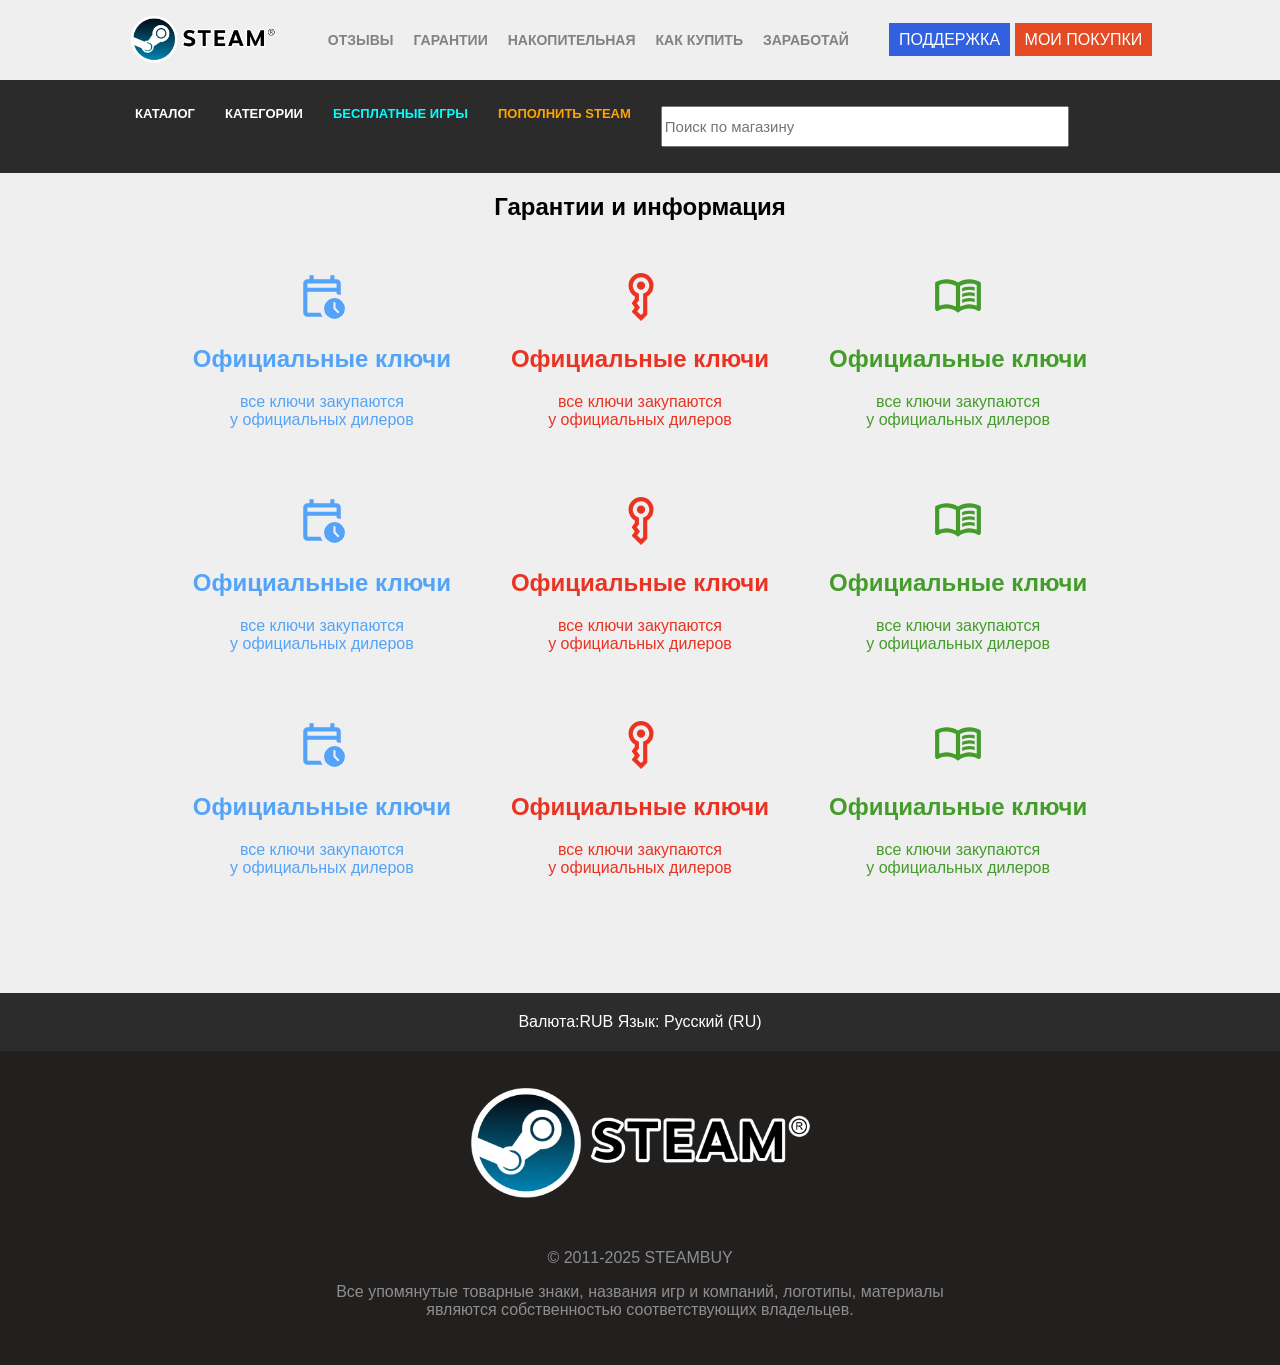
<file: games/garant.html>
<!DOCTYPE html>
<html lang="en">
<head>
    <meta charset="UTF-8">
    <meta name="viewport" content="width=device-width, initial-scale=1.0">
    <title>Document</title>
    <link rel="stylesheet" href="assets/css/main.css">
    <link rel="stylesheet" href="assets/css/garant.css">
    <link rel="preconnect" href="https://fonts.googleapis.com">
    <link rel="preconnect" href="https://fonts.gstatic.com" crossorigin>
    <link href="https://fonts.googleapis.com/css2?family=Inter:ital,opsz,wght@0,14..32,100..900;1,14..32,100..900&display=swap" rel="stylesheet">
</head>
<body>
<!--  -->
<header>
    <!-- top menu -->
    <div class="topMenu">
        <div class="logo">
            <a href="index.html">
            <img src="assets/img/logo.png" alt="">
            </a>
        </div>
        <div class="topMenuLi">
            <ul>
                <li><a href="">Отзывы</a></li>
                <li><a href="garant.html">Гарантии</a></li>
                <li><a href="">Накопительная</a></li>
                <li><a href="">Как купить</a></li>
                <li><a href="">Заработай</a></li>
            </ul>
        </div>
        <div class="topMenuButton">
            <a href="" class="blueButton">Поддержка</a>
            <a href="" class="redButton">Мои покупки</a>
        </div>
    </div>
    <!-- menu -->
    <div class="menu">
        <ul>
            <li><a href="catalog.html">Каталог</a></li>
            <li><a href="#">Категории</a></li>
            <li><a href="#" style="color: aqua;">Бесплатные игры</a></li>
            <li><a href="#" style="color: orange;">Пополнить steam</a></li>
            <li>
                <form>
                    <input type="text" placeholder="Поиск по магазину">
                </form>
            </li>
        </ul>
    </div>
</header>
<!--  -->
<section>

<div class="garant">
    <h1>Гарантии и информация</h1>
    <div class="containerGarant">
        <!-- card -->
        <div class="cardGarant blueGarant">
            <svg xmlns="http://www.w3.org/2000/svg" viewBox="0 -960 960 960"  fill="#53a3f8"><path d="M200-640h560v-80H200v80Zm0 0v-80 80Zm0 560q-33 0-56.5-23.5T120-160v-560q0-33 23.5-56.5T200-800h40v-80h80v80h320v-80h80v80h40q33 0 56.5 23.5T840-720v227q-19-9-39-15t-41-9v-43H200v400h252q7 22 16.5 42T491-80H200Zm520 40q-83 0-141.5-58.5T520-240q0-83 58.5-141.5T720-440q83 0 141.5 58.5T920-240q0 83-58.5 141.5T720-40Zm67-105 28-28-75-75v-112h-40v128l87 87Z"/></svg>
            <h2>Официальные ключи</h2>
            <p>все ключи закупаются <br>у официальных дилеров</p>
        </div>
        <!-- card -->
         <div class="cardGarant redGarant">
            <svg xmlns="http://www.w3.org/2000/svg" viewBox="0 -960 960 960"  fill="#EA3323"><path d="M420-680q0-33 23.5-56.5T500-760q33 0 56.5 23.5T580-680q0 33-23.5 56.5T500-600q-33 0-56.5-23.5T420-680ZM500 0 320-180l60-80-60-80 60-85v-47q-54-32-87-86.5T260-680q0-100 70-170t170-70q100 0 170 70t70 170q0 67-33 121.5T620-472v352L500 0ZM340-680q0 56 34 98.5t86 56.5v125l-41 58 61 82-55 71 75 75 40-40v-371q52-14 86-56.5t34-98.5q0-66-47-113t-113-47q-66 0-113 47t-47 113Z"/></svg>
            <h2>Официальные ключи</h2>
            <p>все ключи закупаются <br>у официальных дилеров</p>
        </div>
        <!-- card -->
         <div class="cardGarant greenGarant">
            <svg xmlns="http://www.w3.org/2000/svg" viewBox="0 -960 960 960"  fill="#449c2a"><path d="M560-564v-68q33-14 67.5-21t72.5-7q26 0 51 4t49 10v64q-24-9-48.5-13.5T700-600q-38 0-73 9.5T560-564Zm0 220v-68q33-14 67.5-21t72.5-7q26 0 51 4t49 10v64q-24-9-48.5-13.5T700-380q-38 0-73 9t-67 27Zm0-110v-68q33-14 67.5-21t72.5-7q26 0 51 4t49 10v64q-24-9-48.5-13.5T700-490q-38 0-73 9.5T560-454ZM260-320q47 0 91.5 10.5T440-278v-394q-41-24-87-36t-93-12q-36 0-71.5 7T120-692v396q35-12 69.5-18t70.5-6Zm260 42q44-21 88.5-31.5T700-320q36 0 70.5 6t69.5 18v-396q-33-14-68.5-21t-71.5-7q-47 0-93 12t-87 36v394Zm-40 118q-48-38-104-59t-116-21q-42 0-82.5 11T100-198q-21 11-40.5-1T40-234v-482q0-11 5.5-21T62-752q46-24 96-36t102-12q58 0 113.5 15T480-740q51-30 106.5-45T700-800q52 0 102 12t96 36q11 5 16.5 15t5.5 21v482q0 23-19.5 35t-40.5 1q-37-20-77.5-31T700-240q-60 0-116 21t-104 59ZM280-494Z"/></svg>
            <h2>Официальные ключи</h2>
            <p>все ключи закупаются <br>у официальных дилеров</p>
        </div>
        <!-- card -->
    </div>
    <div class="containerGarant">
        <!-- card -->
        <div class="cardGarant blueGarant">
            <svg xmlns="http://www.w3.org/2000/svg" viewBox="0 -960 960 960"  fill="#53a3f8"><path d="M200-640h560v-80H200v80Zm0 0v-80 80Zm0 560q-33 0-56.5-23.5T120-160v-560q0-33 23.5-56.5T200-800h40v-80h80v80h320v-80h80v80h40q33 0 56.5 23.5T840-720v227q-19-9-39-15t-41-9v-43H200v400h252q7 22 16.5 42T491-80H200Zm520 40q-83 0-141.5-58.5T520-240q0-83 58.5-141.5T720-440q83 0 141.5 58.5T920-240q0 83-58.5 141.5T720-40Zm67-105 28-28-75-75v-112h-40v128l87 87Z"/></svg>
            <h2>Официальные ключи</h2>
            <p>все ключи закупаются <br>у официальных дилеров</p>
        </div>
        <!-- card -->
         <div class="cardGarant redGarant">
            <svg xmlns="http://www.w3.org/2000/svg" viewBox="0 -960 960 960"  fill="#EA3323"><path d="M420-680q0-33 23.5-56.5T500-760q33 0 56.5 23.5T580-680q0 33-23.5 56.5T500-600q-33 0-56.5-23.5T420-680ZM500 0 320-180l60-80-60-80 60-85v-47q-54-32-87-86.5T260-680q0-100 70-170t170-70q100 0 170 70t70 170q0 67-33 121.5T620-472v352L500 0ZM340-680q0 56 34 98.5t86 56.5v125l-41 58 61 82-55 71 75 75 40-40v-371q52-14 86-56.5t34-98.5q0-66-47-113t-113-47q-66 0-113 47t-47 113Z"/></svg>
            <h2>Официальные ключи</h2>
            <p>все ключи закупаются <br>у официальных дилеров</p>
        </div>
        <!-- card -->
         <div class="cardGarant greenGarant">
            <svg xmlns="http://www.w3.org/2000/svg" viewBox="0 -960 960 960"  fill="#449c2a"><path d="M560-564v-68q33-14 67.5-21t72.5-7q26 0 51 4t49 10v64q-24-9-48.5-13.5T700-600q-38 0-73 9.5T560-564Zm0 220v-68q33-14 67.5-21t72.5-7q26 0 51 4t49 10v64q-24-9-48.5-13.5T700-380q-38 0-73 9t-67 27Zm0-110v-68q33-14 67.5-21t72.5-7q26 0 51 4t49 10v64q-24-9-48.5-13.5T700-490q-38 0-73 9.5T560-454ZM260-320q47 0 91.5 10.5T440-278v-394q-41-24-87-36t-93-12q-36 0-71.5 7T120-692v396q35-12 69.5-18t70.5-6Zm260 42q44-21 88.5-31.5T700-320q36 0 70.5 6t69.5 18v-396q-33-14-68.5-21t-71.5-7q-47 0-93 12t-87 36v394Zm-40 118q-48-38-104-59t-116-21q-42 0-82.5 11T100-198q-21 11-40.5-1T40-234v-482q0-11 5.5-21T62-752q46-24 96-36t102-12q58 0 113.5 15T480-740q51-30 106.5-45T700-800q52 0 102 12t96 36q11 5 16.5 15t5.5 21v482q0 23-19.5 35t-40.5 1q-37-20-77.5-31T700-240q-60 0-116 21t-104 59ZM280-494Z"/></svg>
            <h2>Официальные ключи</h2>
            <p>все ключи закупаются <br>у официальных дилеров</p>
        </div>
        <!-- card -->
    </div>
    <div class="containerGarant">
        <!-- card -->
        <div class="cardGarant blueGarant">
            <svg xmlns="http://www.w3.org/2000/svg" viewBox="0 -960 960 960"  fill="#53a3f8"><path d="M200-640h560v-80H200v80Zm0 0v-80 80Zm0 560q-33 0-56.5-23.5T120-160v-560q0-33 23.5-56.5T200-800h40v-80h80v80h320v-80h80v80h40q33 0 56.5 23.5T840-720v227q-19-9-39-15t-41-9v-43H200v400h252q7 22 16.5 42T491-80H200Zm520 40q-83 0-141.5-58.5T520-240q0-83 58.5-141.5T720-440q83 0 141.5 58.5T920-240q0 83-58.5 141.5T720-40Zm67-105 28-28-75-75v-112h-40v128l87 87Z"/></svg>
            <h2>Официальные ключи</h2>
            <p>все ключи закупаются <br>у официальных дилеров</p>
        </div>
        <!-- card -->
         <div class="cardGarant redGarant">
            <svg xmlns="http://www.w3.org/2000/svg" viewBox="0 -960 960 960"  fill="#EA3323"><path d="M420-680q0-33 23.5-56.5T500-760q33 0 56.5 23.5T580-680q0 33-23.5 56.5T500-600q-33 0-56.5-23.5T420-680ZM500 0 320-180l60-80-60-80 60-85v-47q-54-32-87-86.5T260-680q0-100 70-170t170-70q100 0 170 70t70 170q0 67-33 121.5T620-472v352L500 0ZM340-680q0 56 34 98.5t86 56.5v125l-41 58 61 82-55 71 75 75 40-40v-371q52-14 86-56.5t34-98.5q0-66-47-113t-113-47q-66 0-113 47t-47 113Z"/></svg>
            <h2>Официальные ключи</h2>
            <p>все ключи закупаются <br>у официальных дилеров</p>
        </div>
        <!-- card -->
         <div class="cardGarant greenGarant">
            <svg xmlns="http://www.w3.org/2000/svg" viewBox="0 -960 960 960"  fill="#449c2a"><path d="M560-564v-68q33-14 67.5-21t72.5-7q26 0 51 4t49 10v64q-24-9-48.5-13.5T700-600q-38 0-73 9.5T560-564Zm0 220v-68q33-14 67.5-21t72.5-7q26 0 51 4t49 10v64q-24-9-48.5-13.5T700-380q-38 0-73 9t-67 27Zm0-110v-68q33-14 67.5-21t72.5-7q26 0 51 4t49 10v64q-24-9-48.5-13.5T700-490q-38 0-73 9.5T560-454ZM260-320q47 0 91.5 10.5T440-278v-394q-41-24-87-36t-93-12q-36 0-71.5 7T120-692v396q35-12 69.5-18t70.5-6Zm260 42q44-21 88.5-31.5T700-320q36 0 70.5 6t69.5 18v-396q-33-14-68.5-21t-71.5-7q-47 0-93 12t-87 36v394Zm-40 118q-48-38-104-59t-116-21q-42 0-82.5 11T100-198q-21 11-40.5-1T40-234v-482q0-11 5.5-21T62-752q46-24 96-36t102-12q58 0 113.5 15T480-740q51-30 106.5-45T700-800q52 0 102 12t96 36q11 5 16.5 15t5.5 21v482q0 23-19.5 35t-40.5 1q-37-20-77.5-31T700-240q-60 0-116 21t-104 59ZM280-494Z"/></svg>
            <h2>Официальные ключи</h2>
            <p>все ключи закупаются <br>у официальных дилеров</p>
        </div>
        <!-- card -->
    </div>
</div>

</section>
<!--  -->
<footer class="footer">
    <div class="blackBg">
        <p>Валюта:RUB Язык: Русский (RU)</p>
    </div>
    <div class="blackBlackFooter">
        <img width="350px" src="assets/img/logo.png" alt="">
        <p>© 2011-2025 STEAMBUY</p>
        <p>Все упомянутые товарные знаки, названия игр и компаний, логотипы, материалы <br>являются
собственностью соответствующих владельцев.</p>
    </div>
</footer>
 <!--  -->
</body>
</html>
</file>
<file: games/assets/css/main.css>
body{
    margin: 0px;
    background-color: #efefef;
    font-family: "Science Gothic", sans-serif;
}
a{
    text-decoration: none;
}
li{
    list-style-type: none;
}
header{
    text-transform: uppercase;
}
/* top menu */
.topMenu{
    align-items: center;
    display: flex;  
    justify-content: center;
}
.logo img{
    width: 150px;
}
/* menu */
.menu {
    background-color: rgb(43, 43, 43);
}
.menu a{
    color: #fff;
}
.menu ul{
    margin-left: 80px;
    display: flex;
}
.menu li{
    padding-top: 10px;
    padding-bottom: 10px;
    margin-left: 15px;
    margin-right: 15px; 
    font-size: 13px;
    font-weight: 600;
}
.menu{
    display: flex;
    align-items: center ;
}
.menu input{
    font-size: 15px;
    padding-top: 10px;
    padding-bottom: 10px;
    width: 400px;
}
/* button menu */
.blueButton{
    margin-left: 30px;
    background-color: rgb(50, 97, 224);
}
.redButton{
    background-color: rgb(228, 74, 36);
}
.topMenuButton a{ 
    padding-bottom: 8px;
    padding-right: 10px;
    padding-left: 10px;
    padding-top: 8px;
    color: #fff;
}
/* top menu li */
.topMenuLi ul{
    display: flex;
}
.topMenuLi a{
color: rgb(131, 129, 129);
}
.topMenuLi li{
    margin-left: 10px;
    margin-right: 10px;
    font-size: 14px;
    font-weight: 700;
}
/* banner slider  */  
.slider {
    position: relative;     
} 
.slides {
    display: flex; 
    transition: transform .6s ease;
}
.slide {
    width: 100%; 
    flex-shrink: 0;
}
.slide img {
    width: 100%; 
}
/* Переключение */
#s1:checked ~ .slides {
    transform: translateX(0);
}
#s2:checked ~ .slides {
    transform: translateX(-100%);
}
/* Стрелки слайда */
.arrow {
    position: absolute;
    top: 50%;
    transform: translateY(-50%);
    font-size: 60px;
    color: white;
    cursor: pointer;
    padding: 10px 20px;
    user-select: none;
    z-index: 2;
    transition: opacity .2s ease;
}
.arrow:hover {
    opacity: 0.7;
} 
.left {
    left: 20px;
}
.right {
    right: 20px;
}
/* card */
.CardBlock {
    display: flex;
    justify-content: center;
    margin-top: 50px;
    margin-left: 150px;
    margin-right: 150px;
}
.cartList{
    width: 220px;
    margin-left: 10px;
    margin-right: 10px;
    box-shadow: 0px 0px 0px 2px rgb(163 160 160)
}
.textCard img {
    width: 20px;
} 
.textCard ul{
    display: flex;
    justify-content: space-between;
    padding-left: 5px;
    padding-right: 5px;
    align-items: center;
    padding-bottom: 10px;
}
.orangeSales{
    background-color: orange;
    color: #fff;
    padding: 4px;
}
/*  */
.schetLiniya{
    margin-top: 50px;
    display: flex;
    justify-content: center;
}
.blockSchet{
    background-color: white;
    margin-right: 5px;
    margin-left: 5px;
    padding: 10px;
    text-align: center;
}
.blockSchet p{
    width: 160px;

}
.blockSchet {
    color: #b5b3b3;
}
.blockSchet h2{
    font-size: 35px;
    font-weight: 700;
}
/* reviews */
.reviews{
    margin-top: 100px;
}
.reviews h2{
    text-align: center;
}
.textReviews{
    font-weight: 600;
    text-align: center;
    font-size: 14px;
}
.redreviews{
    background-color: red;
    color: white;
    padding: 3px;
}
.bluereviews{
    background-color: rgb(54, 175, 255);
    color: white;
    padding: 3px;
} 
.reviewsBlock {
    margin-top: 50px; 
    justify-content: center;
    display: flex;
} 
.reviewsContent{
    background-color: #e6e2e2;
    margin-right: 5px;
    margin-left: 5px;
    padding: 10px;
    text-align: center;
}
.bacgreviews{
    background-color: #dedede;
}
.reviewsContent img{
    width: 100px;
}
/* footer */
.footer{
    margin-top: 100px;
    text-align: center;
    color: white;
}
.blackBg p{
    margin: 0;
}
.blackBg{
    padding-bottom: 20px;
    padding-top: 20px;
    background-color: #2c2c2c;
} 
.blackBlackFooter{
    background-color: #221f1f;
    padding-bottom: 30px;
}
.blackBlackFooter p{
    color: #8e8e8e;
}
</file>
<file: games/assets/css/garant.css>
.garant h1{
    text-align: center;
}
.containerGarant{
    margin-top: 50px;
    display: flex;
    justify-content: center;
}
.garant svg{
    width: 40px;
    height: 40px;
}
.cardGarant{
    text-align: center;
    margin-left: 30px;
    margin-right: 30px;
}
.garant svg{
    width: 50px;
    height: 50px;
} 
.redGarant{
    color: #EA3323;
} 
.blueGarant{
    color: #53a3f8;
}
.greenGarant{
    color: #449c2a;
}
</file>
